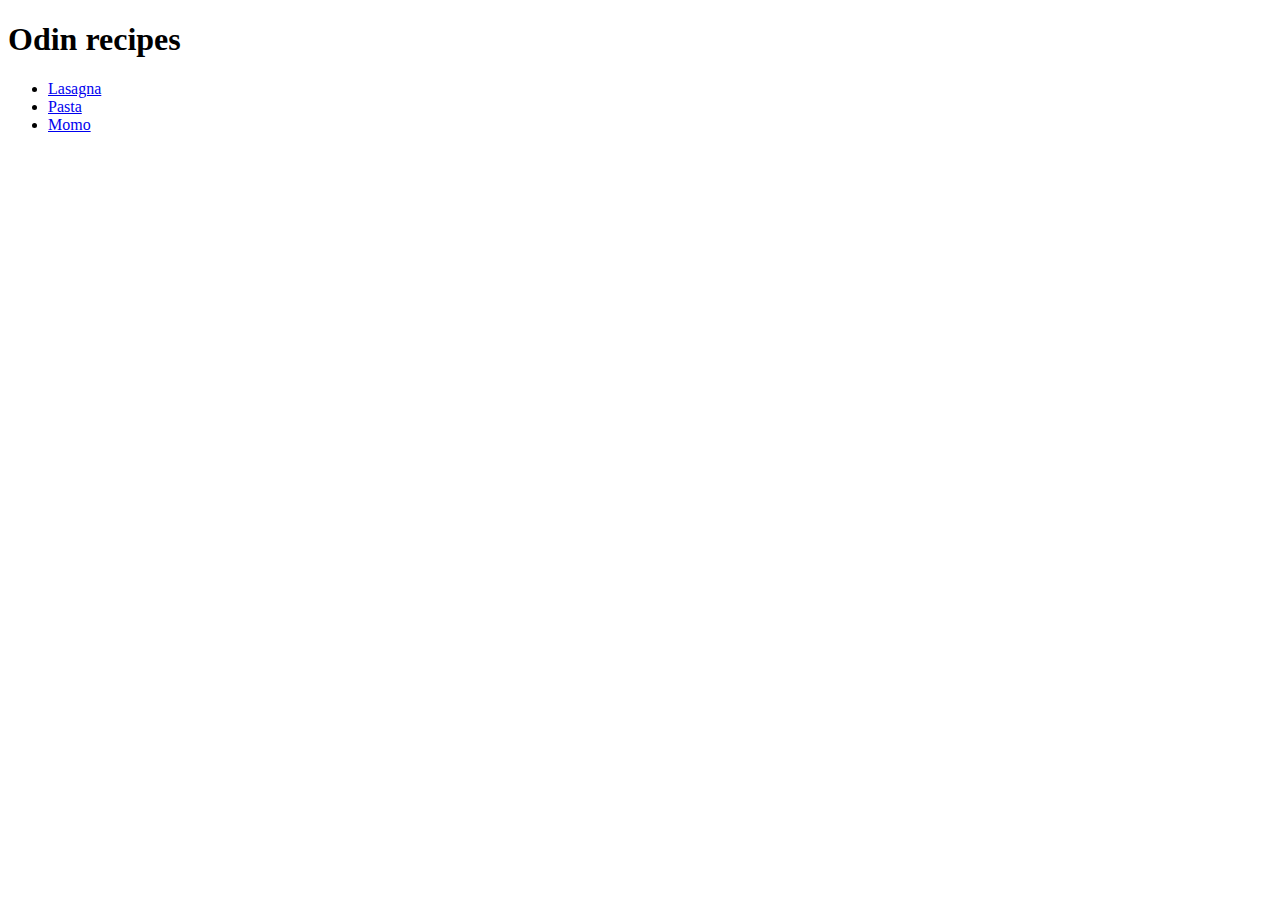
<file: index.html>
<!DOCTYPE html>
<html lang="en">
    <head>
        <meta charset="utf-8">
        <title></title>
    </head>
    <body>
        <h1>Odin recipes</h1>
        <ul>
        <li><a href="recipes/lasagna.html">Lasagna</a></li>
        <li><a href="recipes/pasta.html">Pasta</a></li>
        <li><a href="recipes/momo.html">Momo</a></li>
        </ul>
    </body>
</html>
</file>
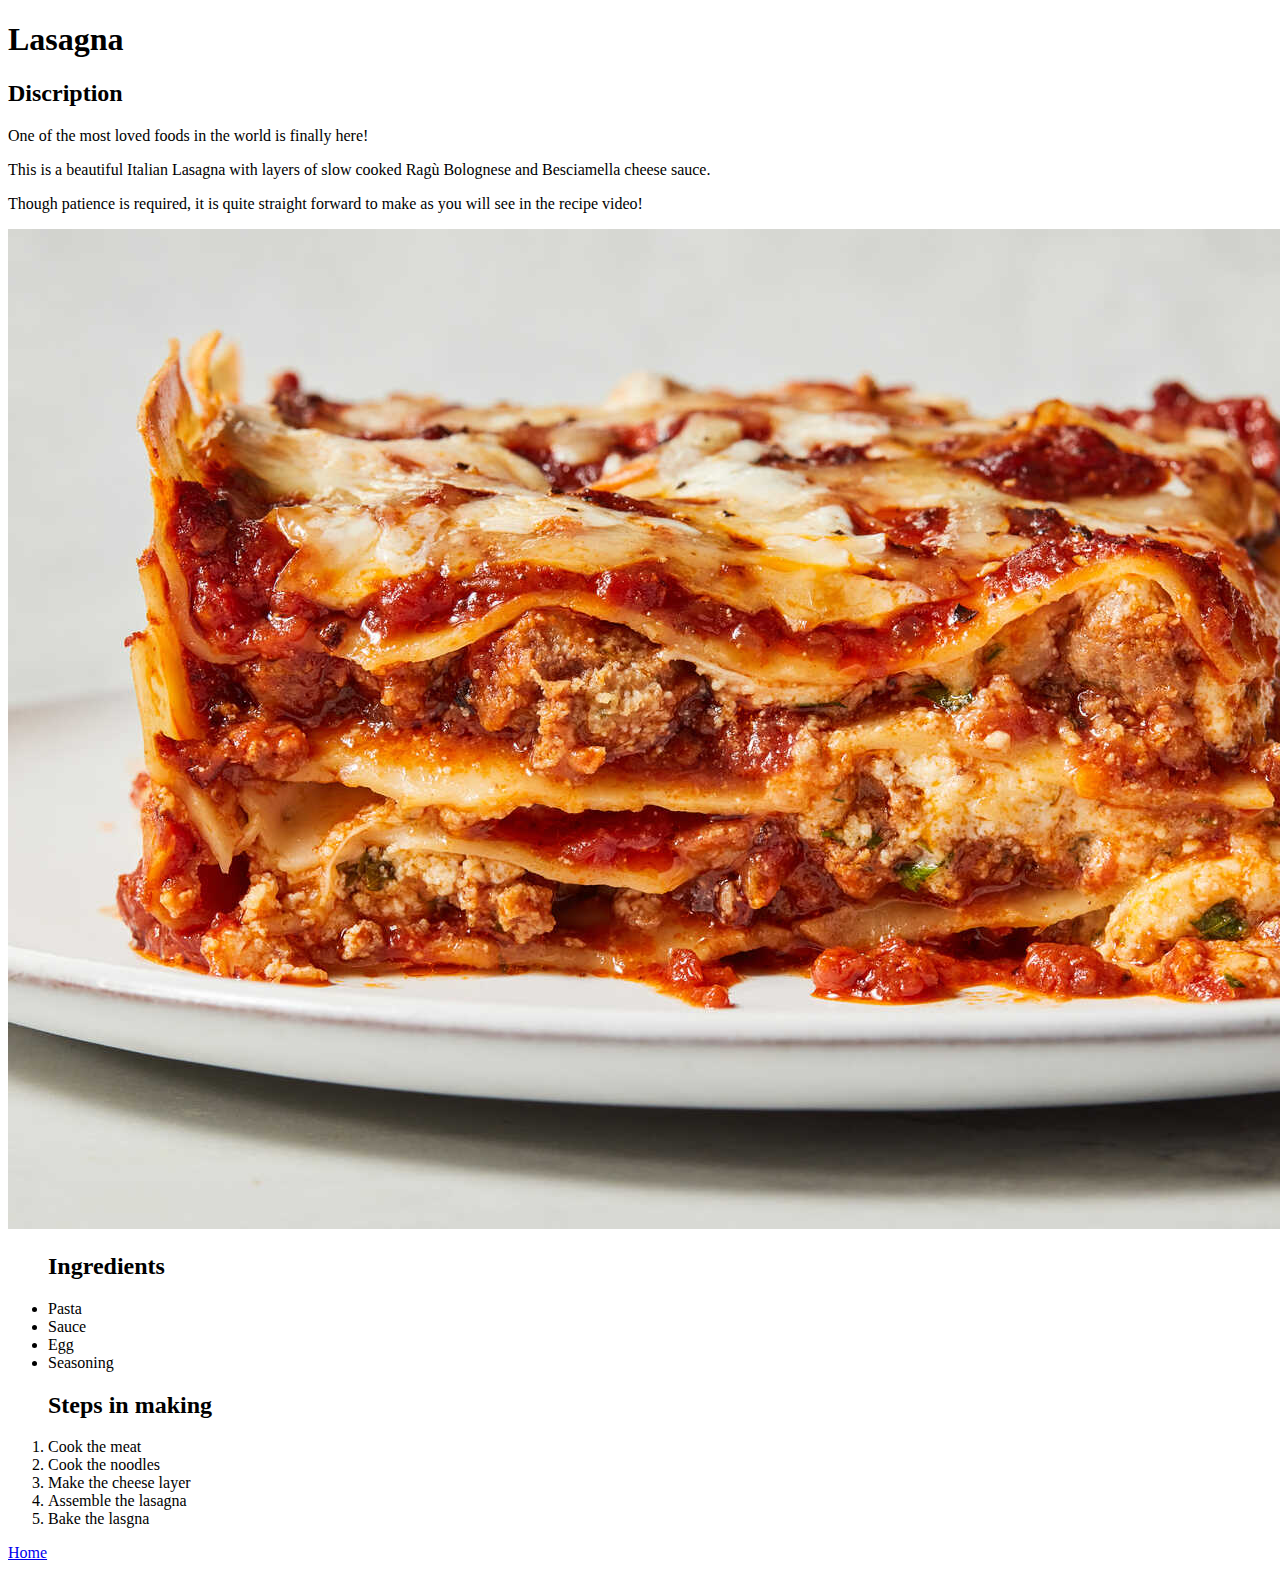
<file: recipes/lasagna.html>
<!DOCTYPE html>
<html lang="en">
    <head>
        <meta charset="utf-8">
        <title></title>
    </head>
    <body>
        <h1>Lasagna</h1>
        <h2>Discription</h2>

        <P>One of the most loved foods in the world is finally here!</P> 
           <p> This is a beautiful Italian Lasagna with layers of slow cooked Ragù Bolognese and Besciamella cheese sauce. </P>
             <P>Though patience is required, it is quite straight forward to make as you will see in the recipe video!</P>
        <img src="lasagna.jpg">
        <ul><h2>Ingredients</h2>
            <li>Pasta</li>
            <li>Sauce</li>
            <li>Egg</li>
            <li>Seasoning</li>
        </ul>
        <ol><h2>Steps in making</h2>
        <li>Cook the meat</li>
        <li>Cook the noodles</li>
        <li>Make the cheese layer</li>
        <li>Assemble the lasagna</li>
        <li>Bake the lasgna</li>
        </ol>
        <a href="../index.html">Home</a>

    </body>
</html>
</file>
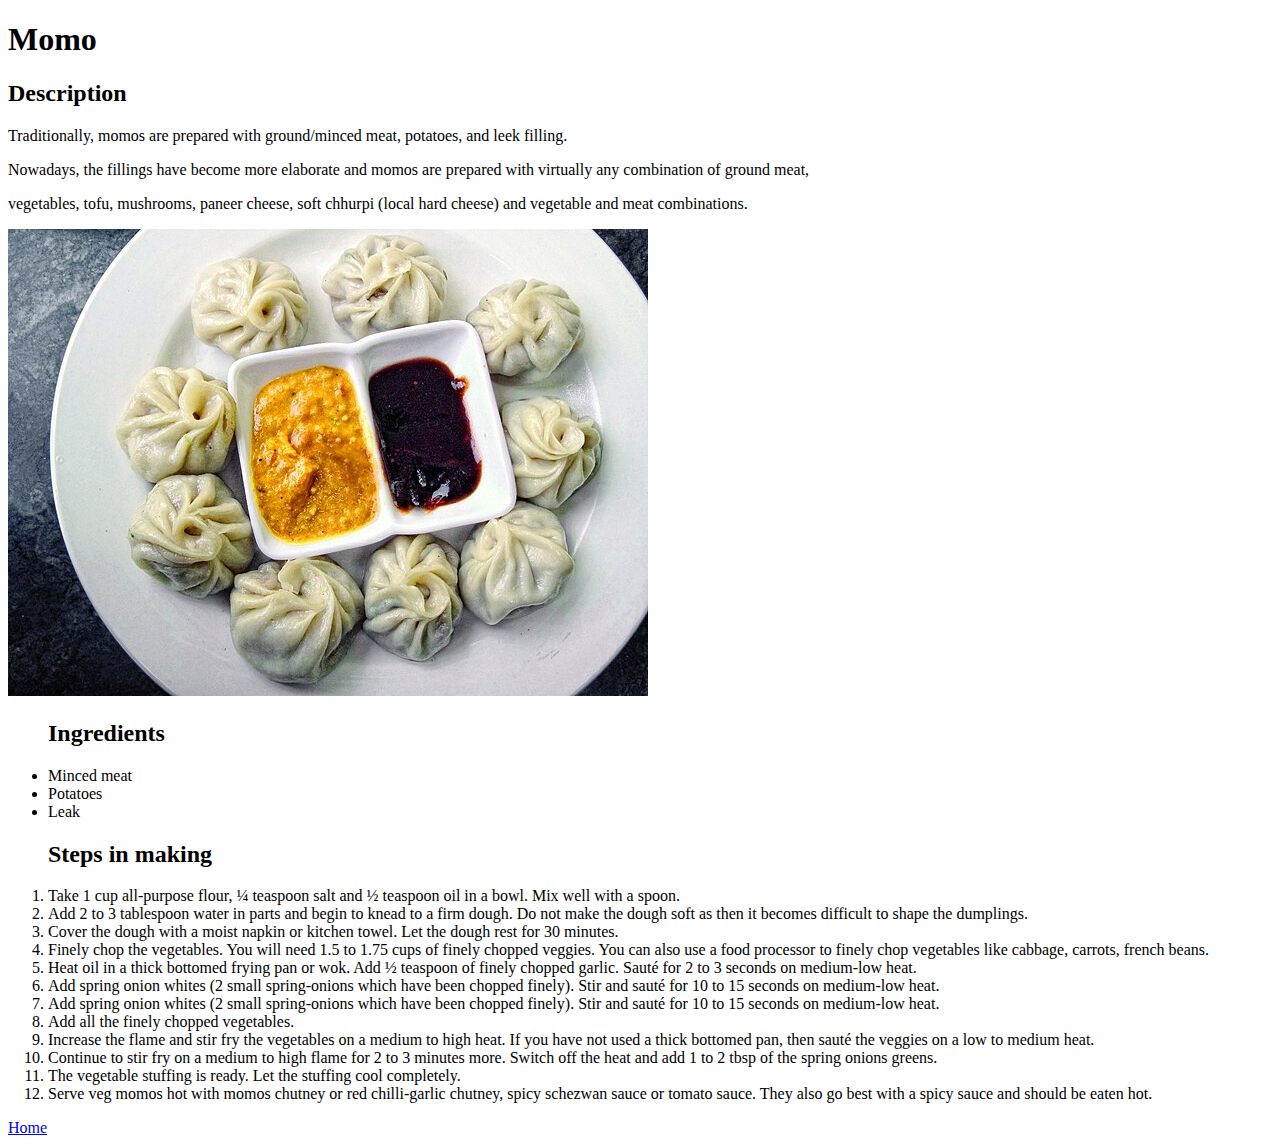
<file: recipes/momo.html>
<!DOCTYPE html>
<html lang="en">
    <head>
        <meta charset="utf-8">
        <title></title>
    </head>
    <body>
        <h1>Momo</h1>
        <h2>Description</h2>
        <p>Traditionally, momos are prepared with ground/minced meat, potatoes, and leek filling.</p>
            <p> Nowadays, the fillings have become more elaborate and momos are prepared with virtually any combination of ground meat, </p>
            <p> vegetables, tofu, mushrooms, paneer cheese, soft chhurpi (local hard cheese) and vegetable and meat combinations.</p>
            <img src="Momo.jpg">
        <ul><h2>Ingredients</h2>
        <li>Minced meat</li>
        <li>Potatoes</li>
        <li>Leak</li>
    </ul>
    <ol><h2>Steps in making</h2>
    <li>Take 1 cup all-purpose flour, ¼ teaspoon salt and ½ teaspoon oil in a bowl. Mix well with a spoon.</li>
    <li>Add 2 to 3 tablespoon water in parts and begin to knead to a firm dough. Do not make the dough soft as then it becomes difficult to shape the dumplings.</li>
    <li> Cover the dough with a moist napkin or kitchen towel. Let the dough rest for 30 minutes.    </li>
    <li>Finely chop the vegetables. You will need 1.5 to 1.75 cups of finely chopped veggies. You can also use a food processor to finely chop vegetables like cabbage, carrots, french beans.</li>
    <li>Heat oil in a thick bottomed frying pan or wok. Add ½ teaspoon of finely chopped garlic. Sauté for 2 to 3 seconds on medium-low heat.</li>
    <li>Add spring onion whites (2 small spring-onions which have been chopped finely). Stir and sauté for 10 to 15 seconds on medium-low heat.</li>
    <li>Add spring onion whites (2 small spring-onions which have been chopped finely). Stir and sauté for 10 to 15 seconds on medium-low heat.</li>
    <li> Add all the finely chopped vegetables.</li>
    <li>Increase the flame and stir fry the vegetables on a medium to high heat. If you have not used a thick bottomed pan, then sauté the veggies on a low to medium heat.</li>
    <li>Continue to stir fry on a medium to high flame for 2 to 3 minutes more. Switch off the heat and add 1 to 2 tbsp of the spring onions greens.    </li>
    <li>The vegetable stuffing is ready. Let the stuffing cool completely.</li>
    <li>Serve veg momos hot with momos chutney or red chilli-garlic chutney, spicy schezwan sauce or tomato sauce. They also go best with a spicy sauce and should be eaten hot.</li>
    </ol>
        <a href="../index.html">Home</a>
    </body>
</html>
</file>
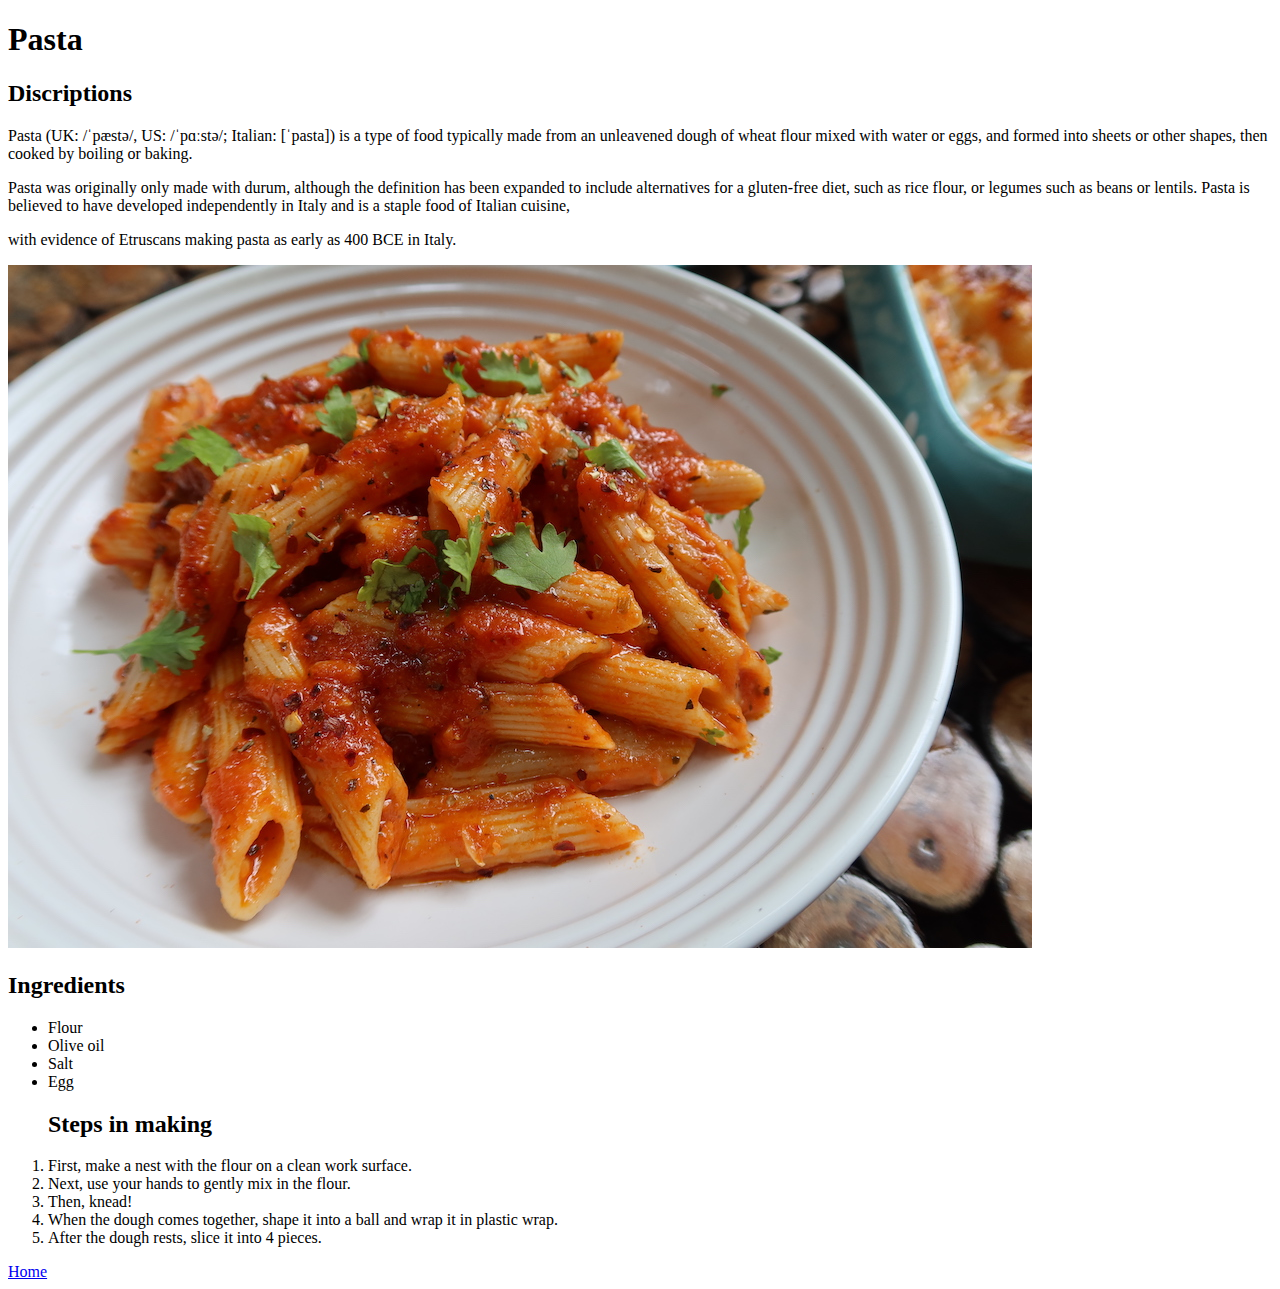
<file: recipes/pasta.html>
<!DOCTYPE html>
<html lang="en">
    <head>
        <meta charset="utf-8">
        <title></title>
    </head>
    <body>
        
        <h1>Pasta</h1>
        <h2>Discriptions</h2>
        <p>Pasta (UK: /ˈpæstə/, US: /ˈpɑːstə/; Italian: [ˈpasta]) is a type of food typically made from an unleavened dough of wheat flour mixed with water or eggs, 
            and formed into sheets or other shapes, then cooked by boiling or baking.</p>
             Pasta was originally only made with durum, although the definition has been expanded to include alternatives for a gluten-free diet, such as rice flour, 
             or legumes such as beans or lentils. Pasta is believed to have developed independently in Italy and is a staple food of Italian cuisine,
            <p> with evidence of Etruscans making pasta as early as 400 BCE in Italy.</p>
            <img src="pasta.jpg">
            <h2>Ingredients</h2>
            <ul>
                <li>Flour</li>
                <li>Olive oil</li>
                <li>Salt</li>
                <li>Egg</li>
            </ul>
            <ol><h2>Steps in making</h2>
                <li>First, make a nest with the flour on a clean work surface.</li>
                <li>Next, use your hands to gently mix in the flour.</li>
                <li>Then, knead!</li>
                <li>When the dough comes together, shape it into a ball and wrap it in plastic wrap. </li>
                <li>After the dough rests, slice it into 4 pieces.
                </li>
              
            </ol>
        <a href="../index.html">Home</a>
    </body>
</html>
</file>
